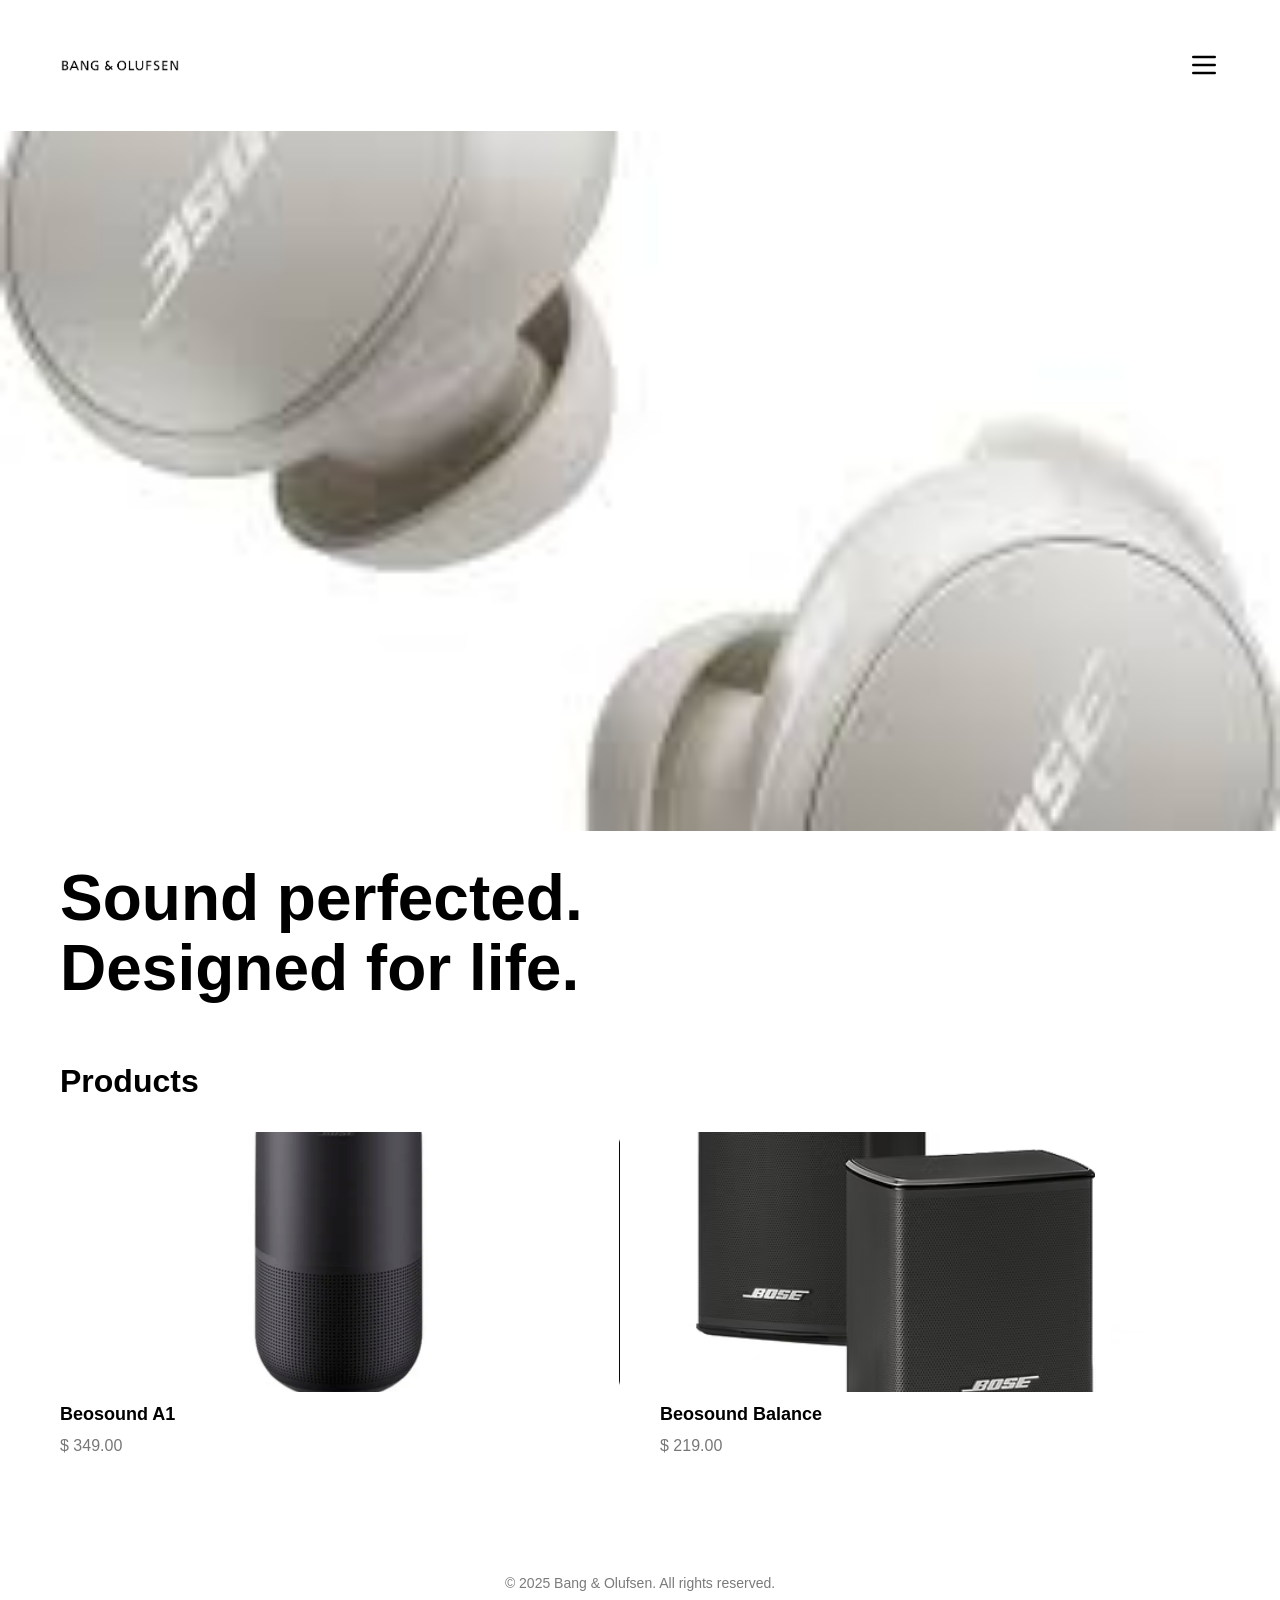
<file: src/index.html>
<!doctype html>
<html lang="en">
  <head>
    <meta charset="UTF-8" />
    <meta name="viewport" content="width=device-width, initial-scale=1.0" />

    <title>B&O Landing</title>

    <link rel="icon" href="./images/favicon.jpg" />

    <link rel="stylesheet" href="./styles/main.css" />
  </head>

  <body>
    <header class="header">
      <div class="header__container container">
        <a href="#" class="header__logo">
          <img src="./images/logo-bo.png" alt="Bang & Olufsen Logo" />
        </a>

        <input
          type="checkbox"
          id="menu-toggle"
          class="header__toggle"
        />

        <label
          for="menu-toggle"
          class="header__menu-button"
          aria-label="Open menu"
        >
          <img src="./images/icon-menu.svg" alt="Menu" />
        </label>

        <nav class="menu">
          <label
            for="menu-toggle"
            class="menu__close"
            aria-label="Close menu"
            role="button"
          >
            <img src="./images/icon-close.svg" alt="Close" />
          </label>

          <ul class="menu__list">
            <li><a href="#">Home</a></li>
            <li><a href="#products">Products</a></li>
            <li><a href="#">Categories</a></li>
            <li><a href="#">How to buy</a></li>
            <li><a href="#">Contacts</a></li>
          </ul>

          <div class="menu__contacts">
            <a href="tel:+19876543210">
              +1 987 654 3210
            </a>

            <a href="mailto:support@bo.com">
              support@bo.com
            </a>
          </div>
        </nav>
      </div>
    </header>

    <section class="hero">
      <div class="hero__image">
        <img
          src="./images/hero-bo.jpg"
          alt="Bang & Olufsen Headphones"
        />
      </div>

      <div class="hero__text container">
        <p class="hero__title">
          Sound perfected.<br />
          Designed for life.
        </p>
      </div>
    </section>

    <section class="products" id="products">
      <div class="container">
        <h2 class="products__title">Products</h2>

        <ul class="products__list">
          <li class="products__item">
            <img
              src="./images/product-speaker-1.png"
              alt="Beosound A1"
              class="products__image"
            />

            <p class="products__name">
              Beosound A1
            </p>

            <p class="products__price">
              $ 349.00
            </p>
          </li>

          <li class="products__item">
            <img
              src="./images/product-speaker-2.png"
              alt="Beosound Balance"
              class="products__image"
            />

            <p class="products__name">
              Beosound Balance
            </p>

            <p class="products__price">
              $ 219.00
            </p>
          </li>
        </ul>
      </div>
    </section>

    <footer class="footer">
      <div class="container footer__container">
        <p>
          © 2025 Bang & Olufsen. All rights reserved.
        </p>
      </div>
    </footer>
  </body>
</html>
</file>
<file: src/styles/main.css>
* {
  margin: 0;
  padding: 0;
  box-sizing: border-box;
}

html {
  scroll-behavior: smooth;
}

body {
  font-family: Inter, sans-serif;
  color: #000;
  background-color: #fff;
}

ul {
  list-style: none;
}

a {
  text-decoration: none;
  color: inherit;
}

a,
button,
label {
  cursor: pointer;
}

img {
  width: 100%;
  display: block;
}

.container {
  width: 100%;
  max-width: 1200px;
  margin: 0 auto;
  padding: 0 20px;
}

.header {
  padding: 20px 0;
  position: relative;
  z-index: 10;
}

.header__container {
  display: flex;
  align-items: center;
  justify-content: space-between;
}

.header__logo {
  width: 120px;
}

.header__logo img {
  width: 100%;
  height: auto;
  object-fit: contain;
}

.header__toggle {
  position: absolute;
  opacity: 0;
  pointer-events: none;
}

.header__menu-button {
  width: 28px;
}

.header__menu-button img {
  width: 100%;
  height: auto;
}

.menu {
  position: fixed;
  top: 0;
  right: 0;
  width: 100%;
  height: 100vh;
  background: #fff;
  padding: 40px 20px;
  display: flex;
  flex-direction: column;
  gap: 40px;
  transform: translateX(100%);
  transition: transform 0.3s ease;
  z-index: 50;
}

.menu__close {
  width: 28px;
  margin-left: auto;
}

.menu__close img {
  width: 100%;
  height: auto;
}

.menu__list {
  display: flex;
  flex-direction: column;
  gap: 24px;
  font-size: 20px;
  font-weight: 500;
}

.menu__contacts {
  margin-top: auto;
  display: flex;
  flex-direction: column;
  gap: 8px;
  color: #777;
  font-size: 14px;
}

.header__toggle:checked ~ .menu {
  transform: translateX(0);
}

.menu__list a,
.menu__contacts a {
  transition: opacity 0.3s ease;
}

.menu__list a:hover,
.menu__contacts a:hover {
  opacity: 0.6;
}

.hero {
  margin-bottom: 40px;
}

.hero__image {
  width: 100%;
  max-height: 700px;
  overflow: hidden;
}

.hero__image img {
  width: 100%;
  height: 700px;
  object-fit: cover;
  object-position: center;
}

.hero__text {
  margin-top: 32px;
}

.hero__title {
  font-size: 48px;
  line-height: 1.1;
  font-weight: 700;
  max-width: 600px;
}

.products {
  margin-bottom: 80px;
}

.products__title {
  font-size: 32px;
  font-weight: 700;
  margin-bottom: 32px;
}

.products__list {
  display: grid;
  grid-template-columns: 1fr;
  gap: 32px;
}

.products__item {
  display: flex;
  flex-direction: column;
  gap: 12px;
  transition: transform 0.3s ease, box-shadow 0.3s ease;
}

.products__item:hover {
  transform: translateY(-6px);
  box-shadow: 0 10px 25px rgba(0, 0, 0, 0.08);
}

.products__image {
  width: 100%;
  height: 260px;
  object-fit: cover;
  border-radius: 12px;
  transition: transform 0.3s ease;
}

.products__item:hover .products__image {
  transform: scale(1.03);
}

.products__name {
  font-size: 18px;
  font-weight: 600;
}

.products__price {
  font-size: 16px;
  color: #777;
}

.footer {
  padding: 40px 0;
  text-align: center;
  color: #7a7a7a;
  font-size: 14px;
}

@media (min-width: 768px) {
  .header {
    padding: 32px 0;
  }
  .header__menu-button {
    width: 32px;
  }
  .menu {
    width: 400px;
    padding: 60px 40px;
  }
  .menu__list {
    gap: 30px;
    font-size: 22px;
  }
  .hero {
    margin-bottom: 60px;
  }
  .hero__title {
    font-size: 64px;
  }
  .products__list {
    grid-template-columns: repeat(2, 1fr);
    gap: 40px;
  }
}
</file>
